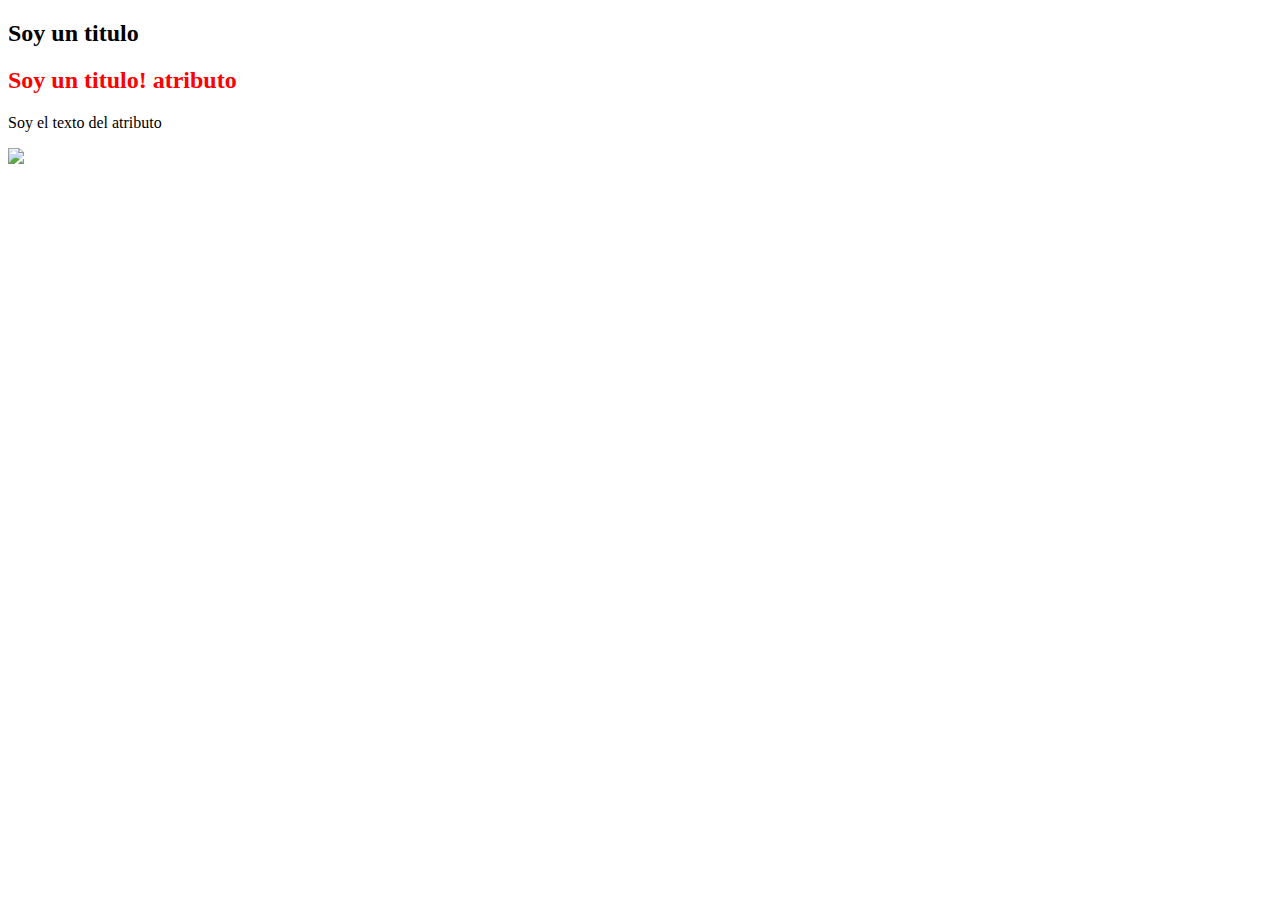
<file: WEB COMPONENT/Atributos/index.html>
<!DOCTYPE html>
<html lang="en">
  <head>
    <meta charset="UTF-8" />
    <meta name="viewport" content="width=device-width, initial-scale=1.0" />
    <title>Custom Elements</title>
  </head>
  <body>
    <h2 class="title">Soy un titulo</h2>
    <my-element
      title="Soy un titulo! atributo"
      parrafo="Soy el texto del atributo"
      img="https://avatars3.githubusercontent.com/u/1905708?s=280&v=4"
    ></my-element>
    <script type="module" src="./my-element.js"></script>
  </body>
</html>
</file>
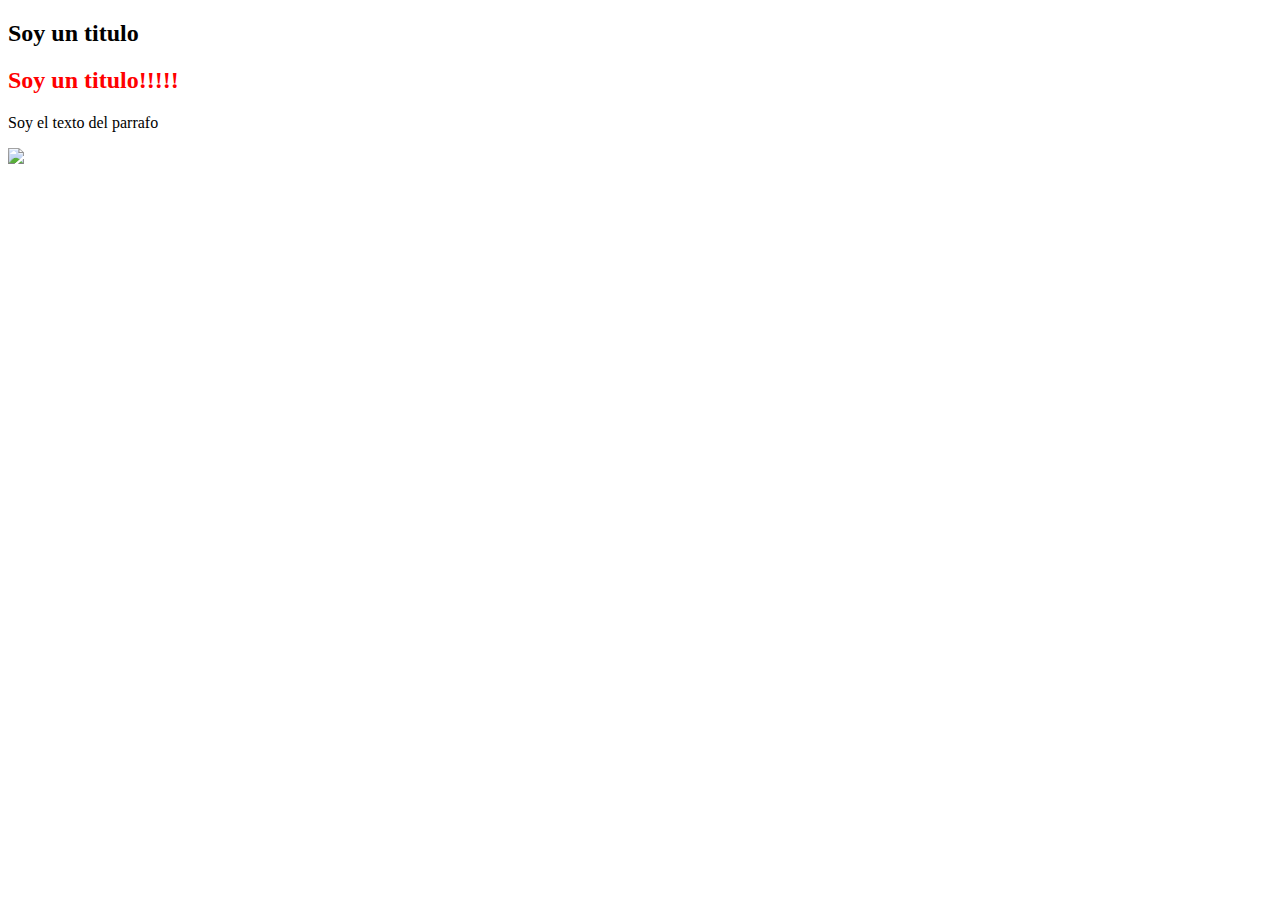
<file: WEB COMPONENT/attributeChangedCallback/index.html>
<!DOCTYPE html>
<html lang="en">
  <head>
    <meta charset="UTF-8" />
    <meta name="viewport" content="width=device-width, initial-scale=1.0" />
    <title>Custom Elements</title>
  </head>
  <body>
    <h2 class="title">Soy un titulo</h2>
    <my-element
      title="Soy un titulo!!!!!"
      parrafo="Soy el texto del parrafo"
      img="https://avatars3.githubusercontent.com/u/1905708?s=280&v=4"
    ></my-element>
    <script type="module" src="./my-element.js"></script>
  </body>
</html>
</file>
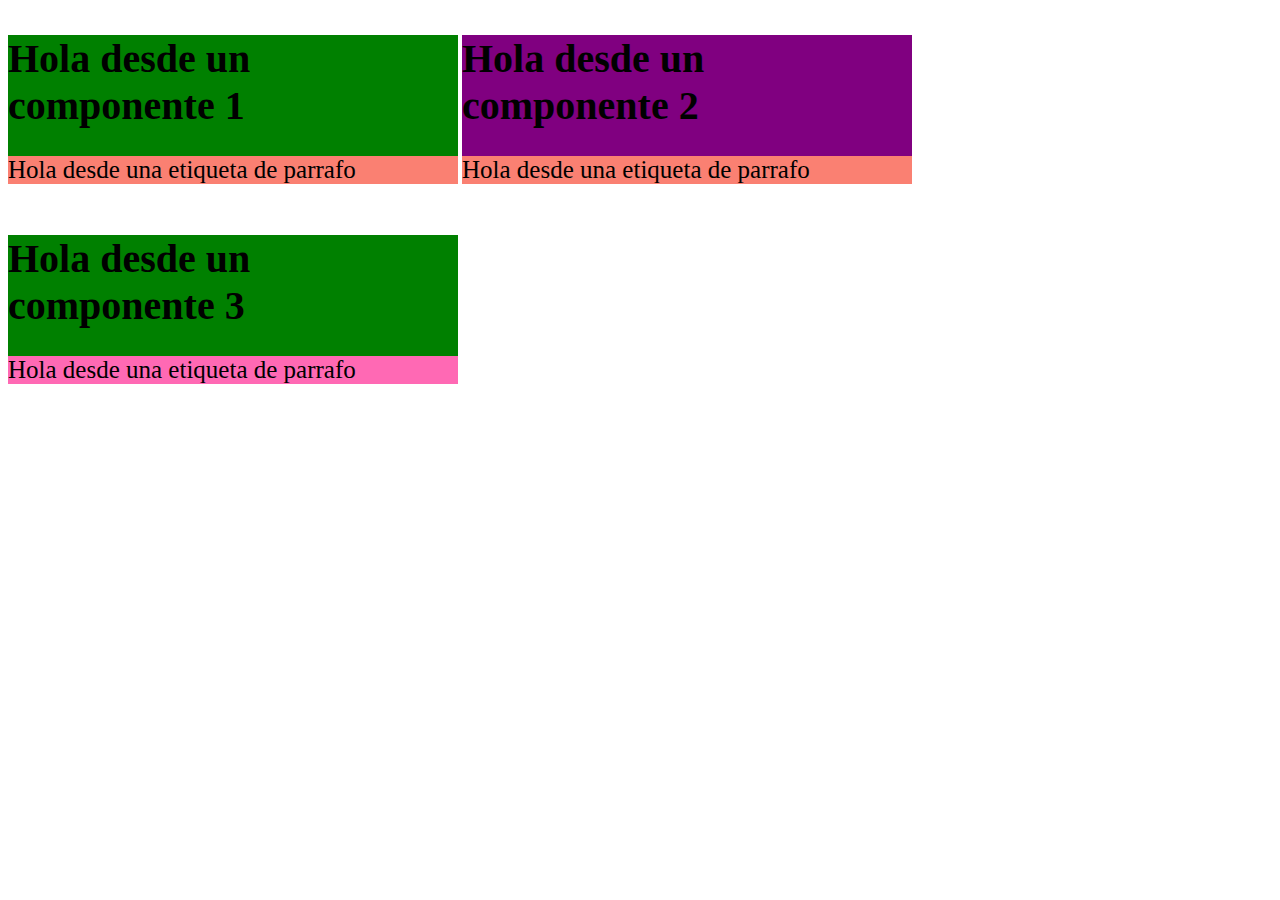
<file: WEB COMPONENT/CustomProperties/index.html>
<!DOCTYPE html>
<html lang="en">
  <head>
    <meta charset="UTF-8" />
    <meta name="viewport" content="width=device-width, initial-scale=1.0" />
    <title>Custom Properties</title>
    <style>
      my-element {
        --primary-color: green;
        --heading-primary: 40px;
      }
      .segundo {
        --primary-color: purple;
      }
      .tercero {
        --secondary-color: hotpink;
      }
    </style>
  </head>
  <body>
    <my-element>
      <span slot="title">Hola desde un componente 1</span>
      <span slot="parrafo">Hola desde una etiqueta de parrafo</span>
    </my-element>
    <my-element class="segundo">
      <span slot="title">Hola desde un componente 2</span>
      <span slot="parrafo">Hola desde una etiqueta de parrafo</span>
    </my-element>
    <my-element class="tercero">
      <span slot="title">Hola desde un componente 3</span>
      <span slot="parrafo">Hola desde una etiqueta de parrafo</span>
    </my-element>
    <script type="module" src="./my-element.js"></script>
  </body>
</html>
</file>
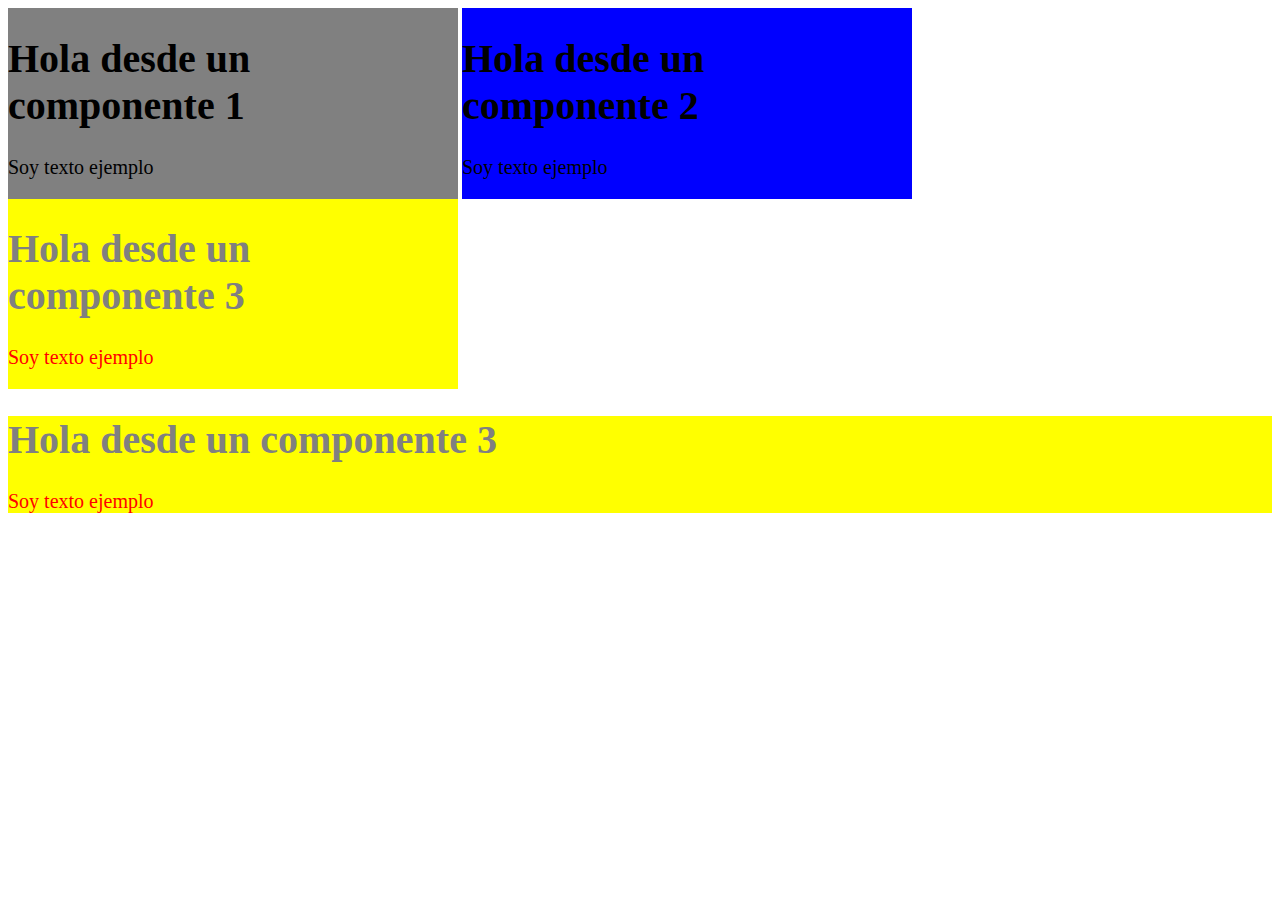
<file: WEB COMPONENT/host/index.html>
<!DOCTYPE html>
<html lang="en">
  <head>
    <meta charset="UTF-8" />
    <meta name="viewport" content="width=device-width, initial-scale=1.0" />
    <title>Host</title>
  </head>
  <body>
    <my-element>
      <span slot="title">Hola desde un componente 1</span>
      <span slot="parrafo">Soy texto ejemplo</span>
    </my-element>
    <my-element class="blue">
      <span slot="title">Hola desde un componente 2</span>
      <span slot="parrafo">Soy texto ejemplo</span>
    </my-element>
    <my-element yellow>
      <span slot="title">Hola desde un componente 3</span>
      <span slot="parrafo">Soy texto ejemplo</span>
    </my-element>
    <article class="card">
      <my-element yellow>
        <span slot="title">Hola desde un componente 3</span>
        <span slot="parrafo">Soy texto ejemplo</span>
      </my-element>
    </article>
    <script src="./my-element.js"></script>
  </body>
</html>
</file>
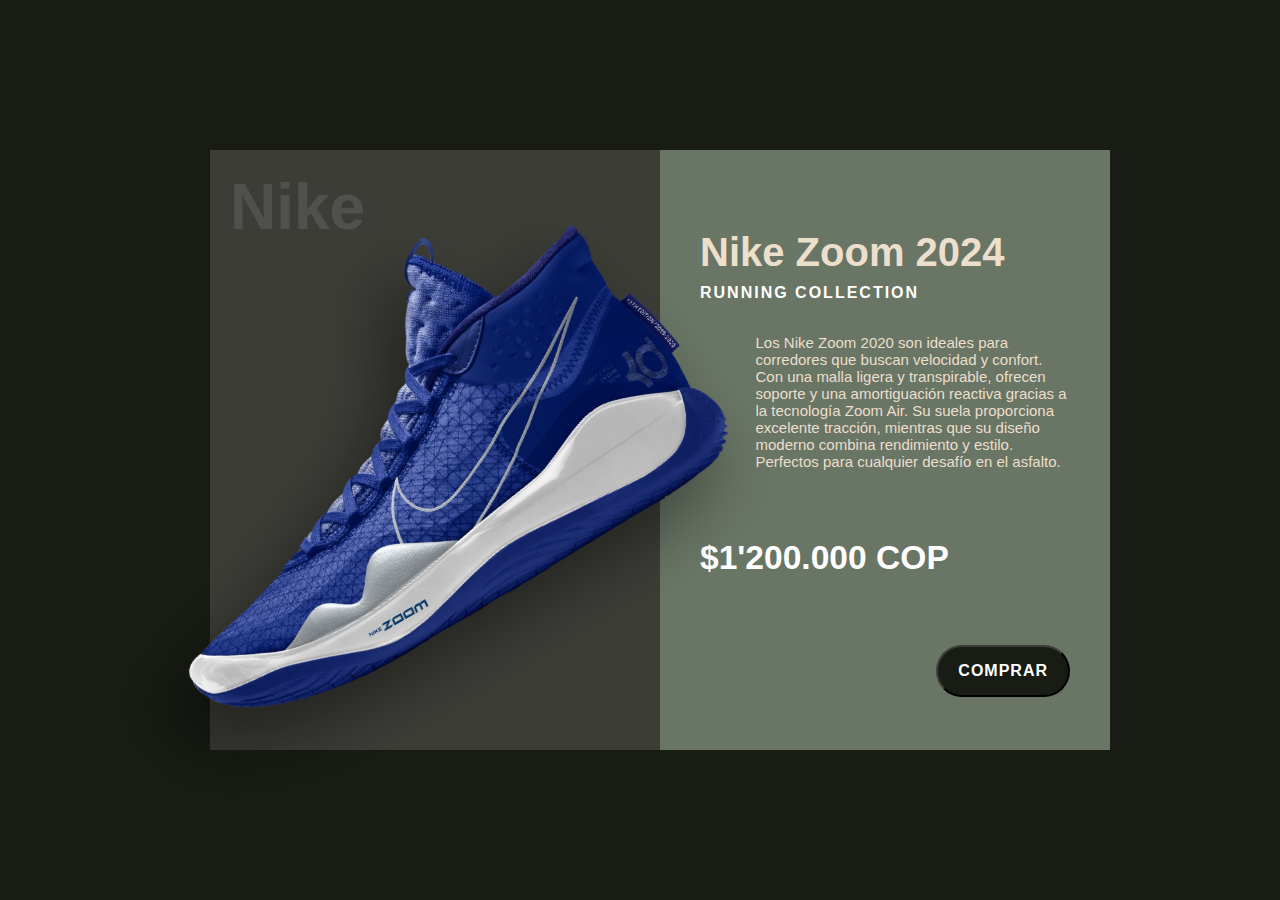
<file: WEB COMPONENT/Proyecto/index.html>
<!DOCTYPE html>
<html lang="en">
  <head>
    <meta charset="UTF-8" />
    <meta name="viewport" content="width=device-width, initial-scale=1.0" />
    <title>Proyecto</title>
    <link rel="stylesheet" href="style.css" />
  </head>
  <body>
    <product-card
      img="./imgs/nike-blue.png"
      title="Nike Zoom 2024"
      collection="Running Collection"
      description="Los Nike Zoom 2020 son ideales para corredores que buscan velocidad y confort. Con una malla ligera y transpirable, ofrecen soporte y una amortiguación reactiva gracias a la tecnología Zoom Air. Su suela proporciona excelente tracción, mientras que su diseño moderno combina rendimiento y estilo. Perfectos para cualquier desafío en el asfalto.      "
      price="$1'200.000 COP"
    ></product-card>
    <script type="module" src="./app.js"></script>
  </body>
</html>
</file>
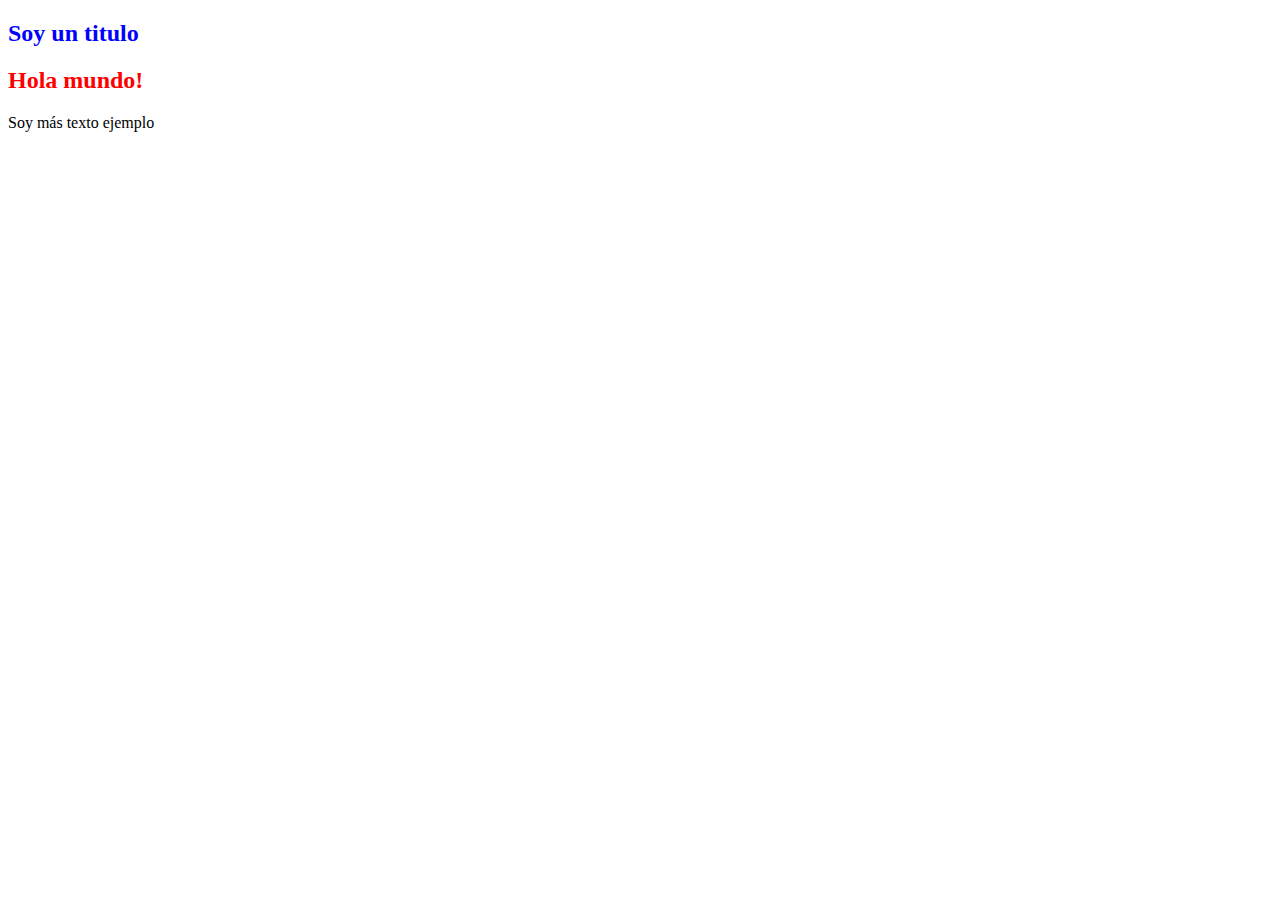
<file: WEB COMPONENT/ShadowDOM/index.html>
<!DOCTYPE html>
<html lang="en">
  <head>
    <meta charset="UTF-8" />
    <meta name="viewport" content="width=device-width, initial-scale=1.0" />
    <title>Custom Elements</title>
    <style>
      h2 {
        color: blue;
      }
    </style>
  </head>
  <body>
    <h2 class="title">Soy un titulo</h2>
    <template>
      <h2>Hola mundo again</h2>
      <div>
        <p>Soy más texto ejemplo de la clase</p>
      </div>
    </template>
    <my-element></my-element>
    <script type="module" src="./my-element.js"></script>
  </body>
</html>
</file>
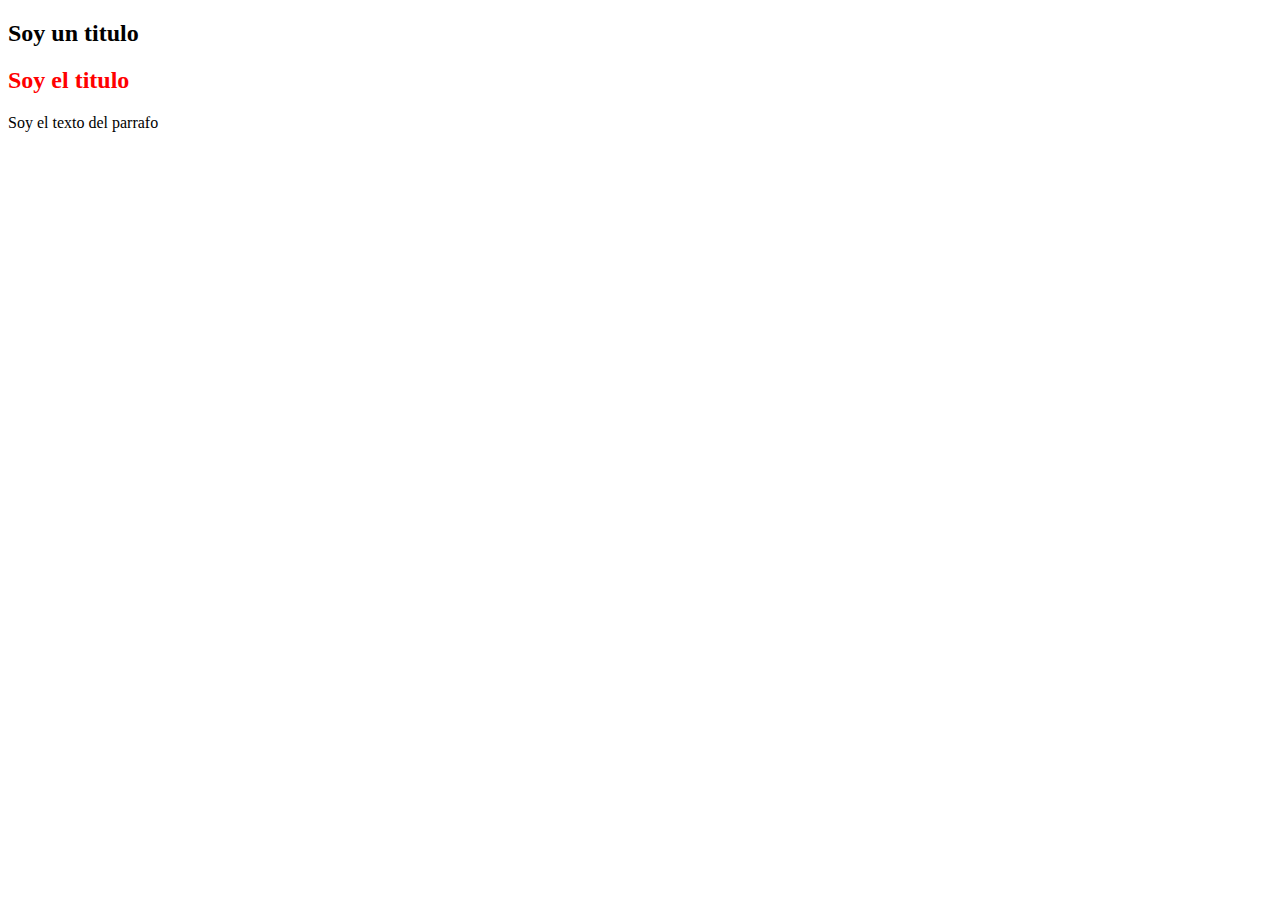
<file: WEB COMPONENT/Slot/index.html>
<!DOCTYPE html>
<html lang="en">
  <head>
    <meta charset="UTF-8" />
    <meta name="viewport" content="width=device-width, initial-scale=1.0" />
    <title>Custom Elements</title>
  </head>
  <body>
    <h2 class="title">Soy un titulo</h2>
    <my-element>
      <span slot="title">Soy el titulo</span>
      <span slot="parrafo">Soy el texto del parrafo</span>
    </my-element>
    <script type="module" src="./my-element.js"></script>
  </body>
</html>
</file>
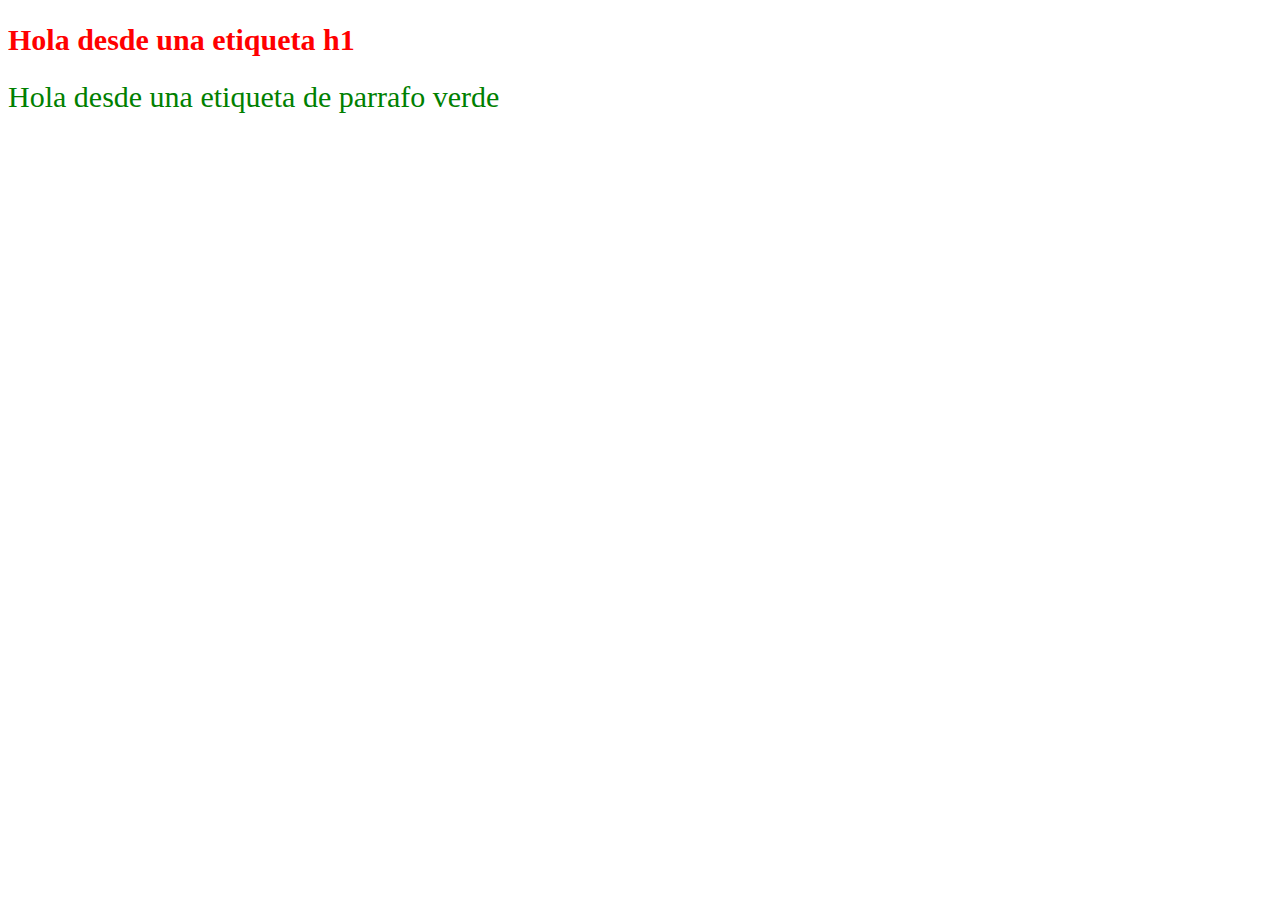
<file: WEB COMPONENT/slotted/index.html>
<!DOCTYPE html>
<html lang="en">
  <head>
    <meta charset="UTF-8" />
    <meta name="viewport" content="width=device-width, initial-scale=1.0" />
    <title>Slotted</title>
  </head>
  <body>
    <my-element>
      <span slot="title">Hola desde una etiqueta h1</span>
      <span class="text" slot="parrafo"
        >Hola desde una etiqueta de parrafo verde</span
      >
    </my-element>
    <script type="module" src="./my-element.js"></script>
  </body>
</html>
</file>
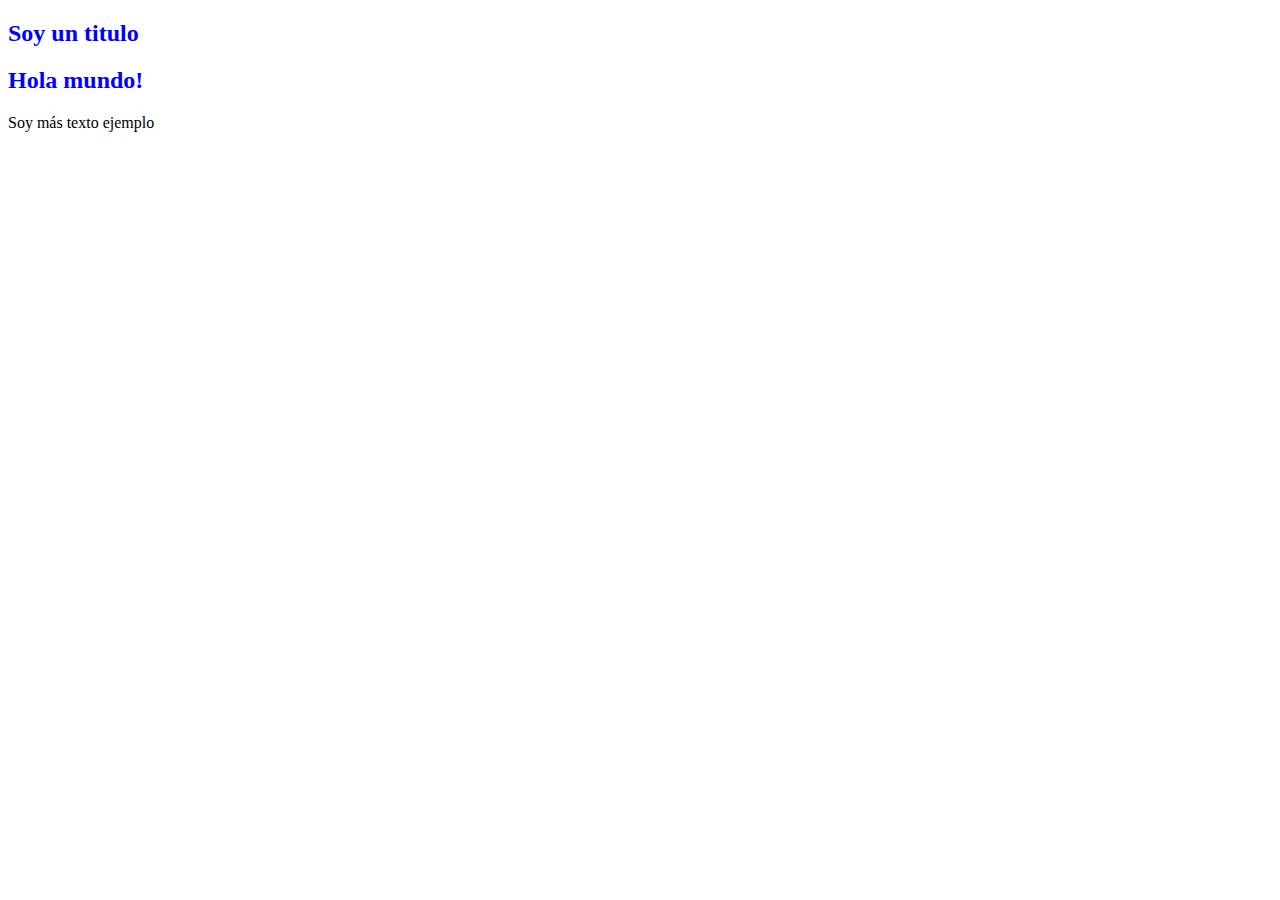
<file: WEB COMPONENT/Template/index.html>
<!DOCTYPE html>
<html lang="en">
<head>
    <meta charset="UTF-8">
    <meta name="viewport" content="width=device-width, initial-scale=1.0">
    <title>Custom Elements</title>
    <style>
        .title{
            color: blue;
        }
    </style>
</head>
<body>
    <h2 class="title">Soy un titulo</h2>
    <template>
        <h2>Hola mundo again</h2>
        <div>
            <p>Soy más texto ejemplo de la clase</p>
        </div>
    </template>
    <my-element></my-element>
    <script type="module" src="./my-element.js"></script>
</body>
</html>
</file>
<file: WEB COMPONENT/Proyecto/style.css>
* {
    margin: 0;
    padding: 0;
  }
  body {
    display: flex;
    justify-content: center;
    align-items: center;
    width: 100%;
    min-height: 100vh;
    font-family: Arial, Helvetica, sans-serif;
    background-color: #181C14;
  }
</file>
